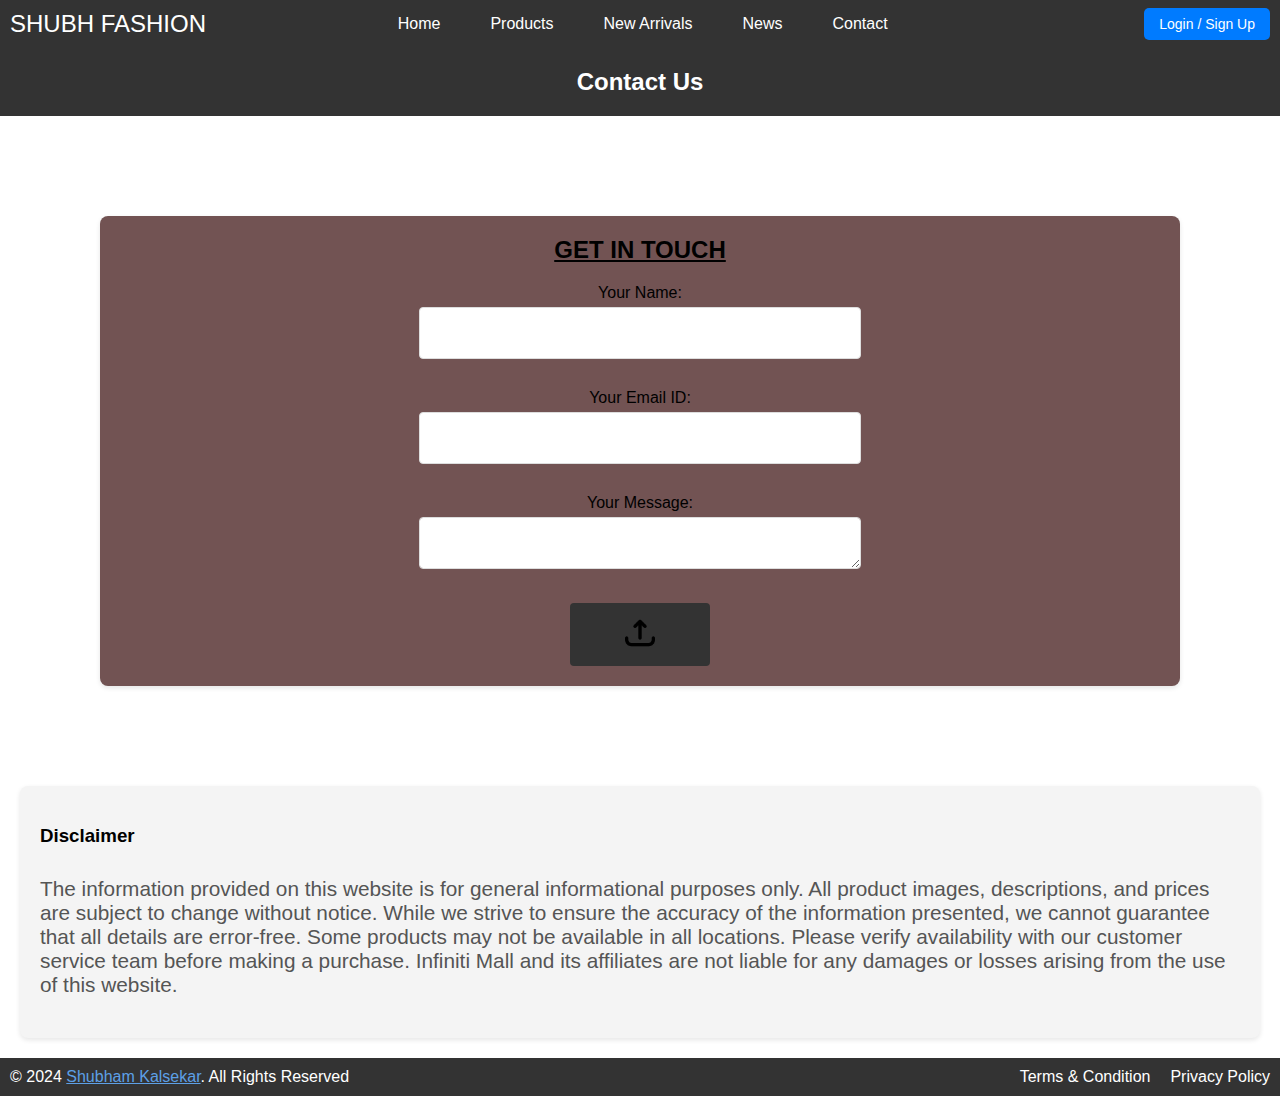
<file: contactus.html>
<!DOCTYPE html>
<html lang="en">
<head>
    <meta charset="UTF-8">
    <meta name="viewport" content="width=device-width, initial-scale=1.0">
    <title>Contact Us</title>
    <link rel="icon" href="data:image/svg+xml,<svg xmlns='http://www.w3.org/2000/svg' width='30' height='30'><text x='0' y='20' font-size='20' fill='black'>SF</text></svg>" type="image/svg+xml">

    <link rel="stylesheet" href="./css/Navbar.css">
    <link rel="stylesheet" href="./css/contactus.css">

    
</head>
<body>
    <!-- Navigation Bar -->
    <div class="navbar">
        <div class="logo" href="index.html">Shubh Fashion</div>
        <ul>
            <li><a href="index.html">Home</a></li>
            <li><a href="products.html">Products</a></li>
            <li><a href="newarrivals.html">New Arrivals</a></li>
            <li><a href="News.html">News</a></li>
            <li><a href="contactus.html">Contact</a></li>
        </ul>
        <div class="auth-buttons">
            <a href="login.html">Login / Sign Up</a>
            <!-- <a href="#">Sign Up</a> -->
        </div>
    </div>

    <header>
        <h2 src="./contactus.html">Contact Us </h2>
    </header>

    <section id="contact-section">
        <h2>Get in Touch</h2>
        <form id="contact-form">
            <div class="form-group">
                <label for="name">Your Name:</label>
                <input type="text" id="name" name="name" required>
            </div>

            <div class="form-group">
                <label for="email">Your Email ID:</label>
                <input type="email" id="email" name="email" required>
            </div>

            <div class="form-group">
                <label for="message">Your Message:</label>
                <textarea id="message" name="message" rows="4" required></textarea>
            </div>

            <!-- Submit button -->
            <button type="submit" class="submit-btn">
                <img src="./image/upload.png" width="30px" height="30px" alt="Submit">
            </button>
        </form>
    </section>

    <!-- Disclaimer Section -->
    <section id="disclaimer-section">
        <h3>Disclaimer</h3>
        <p>
            The information provided on this website is for general informational purposes only. 
            All product images, descriptions, and prices are subject to change without notice. 
            While we strive to ensure the accuracy of the information presented, we cannot guarantee 
            that all details are error-free. Some products may not be available in all locations. 
            Please verify availability with our customer service team before making a purchase. 
            Infiniti Mall and its affiliates are not liable for any damages or losses arising from the use of this website.
        </p>
    </section>

    <footer class="footer">
        <div class="container">
      
          <p class="copyright">
            &copy; 2024 <a href="#" class="copyright-link">Shubham Kalsekar</a>.
          All Rights Reserved
          </p>
          <ul class="footer-list">
            <li>
              <a href="#" class="footer-link">Terms & Condition</a>
            </li>
      
            <li>
              <a href="#" class="footer-link">Privacy Policy</a>
            </li>
          </ul>
        </div>
    </footer>
    <button onclick="topFunction()" id="myBtn" title="Go to top">Top</button>
    <script src="./js/movetop.js"></script>
        
</body>
</html>


</body>
</html>
</file>
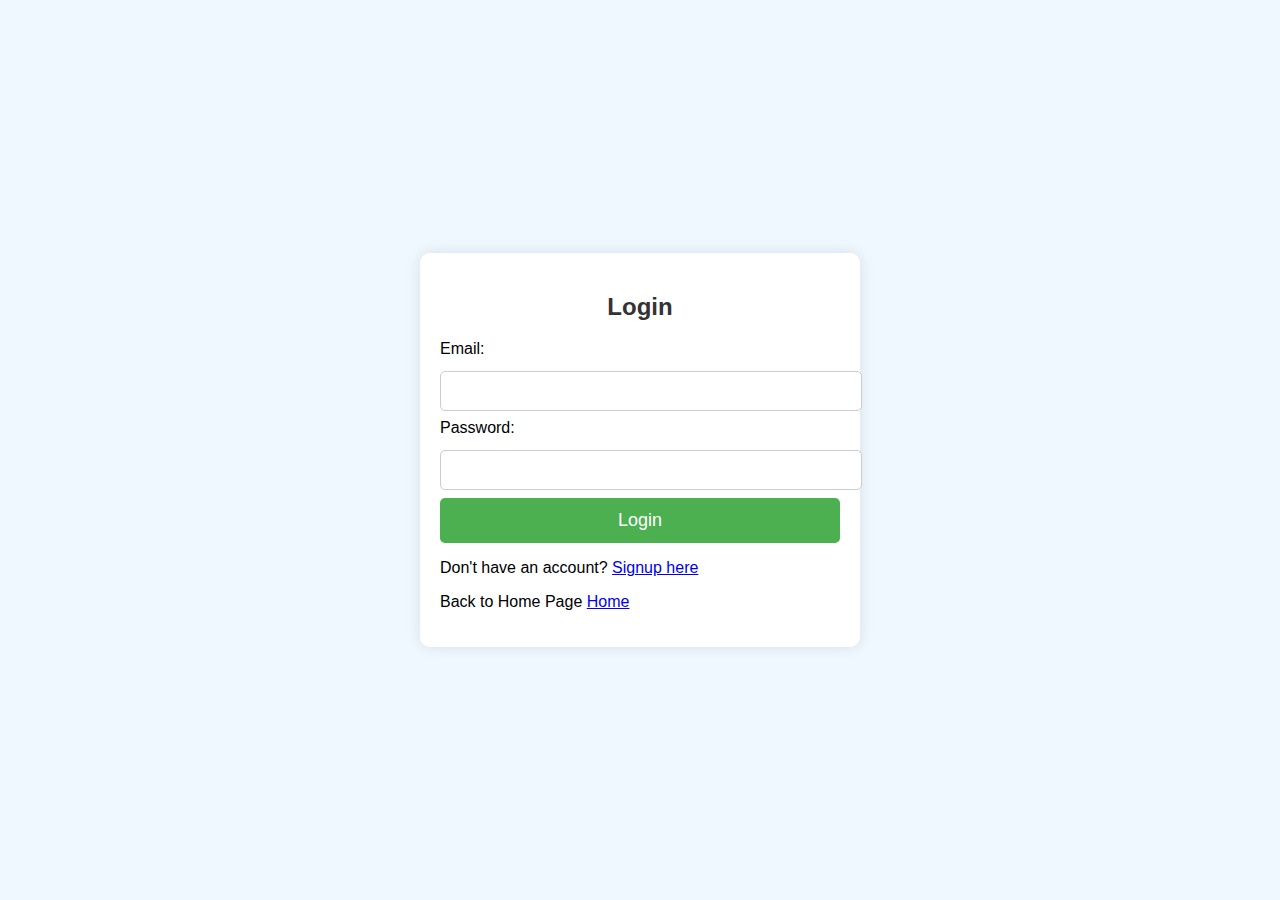
<file: login.html>
<!DOCTYPE html>
<html lang="en">
<head>
    <meta charset="UTF-8">
    <meta name="viewport" content="width=device-width, initial-scale=1.0">
    <title>Login Form</title>
    <link rel="icon" href="data:image/svg+xml,<svg xmlns='http://www.w3.org/2000/svg' width='30' height='30'><text x='0' y='20' font-size='20' fill='black'>SF</text></svg>" type="image/svg+xml">

   <link rel="stylesheet" href="./css/loginstyle.css">
</head>
<body>

<div class="container" id="form-container">
    <!-- Login Form -->
    <div id="login-form" style="display: block;">
        <h2>Login</h2>
        <form onsubmit="return allvalidation()" novalidate>
            <label for="loginEmail">Email:</label>
            <input type="email" id="loginEmail" name="email" required>
            <span id="loginError" class="error"></span>

            <label for="loginPassword">Password:</label>
            <input type="password" id="loginPassword" name="password" required>
            <span id="passwordError" class="error"></span>

            <input type="submit" value="Login"  id="loginForm" >
        </form>

        <div class="form-toggle">
            <p>Don't have an account? <a href="./signup.html" onclick="toggleForm()">Signup here</a></p>
            <p>Back to Home Page <a href="index.html">Home</a></p>
        </div>
    </div>

    <!-- Signup Form -->
    <div id="signup-form" style="display: none;">
        <h2>Signup</h2>
        <form id="signupForm" onsubmit="return validateSignup()" novalidate>
            <label for="firstName">First Name:</label>
            <input type="text" id="firstName" name="firstName" required>
            <span id="firstNameError" class="error"></span>

            <label for="lastName">Last Name:</label>
            <input type="text" id="lastName" name="lastName" required>
            <span id="lastNameError" class="error"></span>

            <label for="email">Email:</label>
            <input type="email" id="email" name="email" required>
            <span id="emailError" class="error"></span>

            <label for="phone">Mobile Number:</label>
            <input type="tel" id="phone" name="phone" required pattern="^\d{10}$">
            <span id="phoneError" class="error"></span>

            <label for="gender">Gender:</label>
            <div class="radio-group">
                <input type="radio" name="gender" id="male" value="Male" required> Male
                <input type="radio" name="gender" id="female" value="Female" required> Female
            </div>
            <span id="genderError" class="error"></span>

            <label for="password">Password:</label>
            <input type="password" id="password" name="password" required>
            <span id="passwordError" class="error"></span>

            <label for="confirmPassword">Confirm Password:</label>
            <input type="password" id="confirmPassword" name="confirmPassword" required>
            <span id="confirmPasswordError" class="error"></span>

            <div class="toggle-pass">
                <input type="checkbox" id="showPassword"> Show Password
            </div>

            <input type="submit" value="Signup">
        </form>

        <div class="form-toggle">
            <p>Already have an account? <a href="./js/loginscript.js" >Login here</a></p>
        </div>
    </div>
</div>

<script src="./js/jquery-3.7.1.min.js"></script>
<script src="js/loginscript.js"></script>
</body>
</html>
</file>
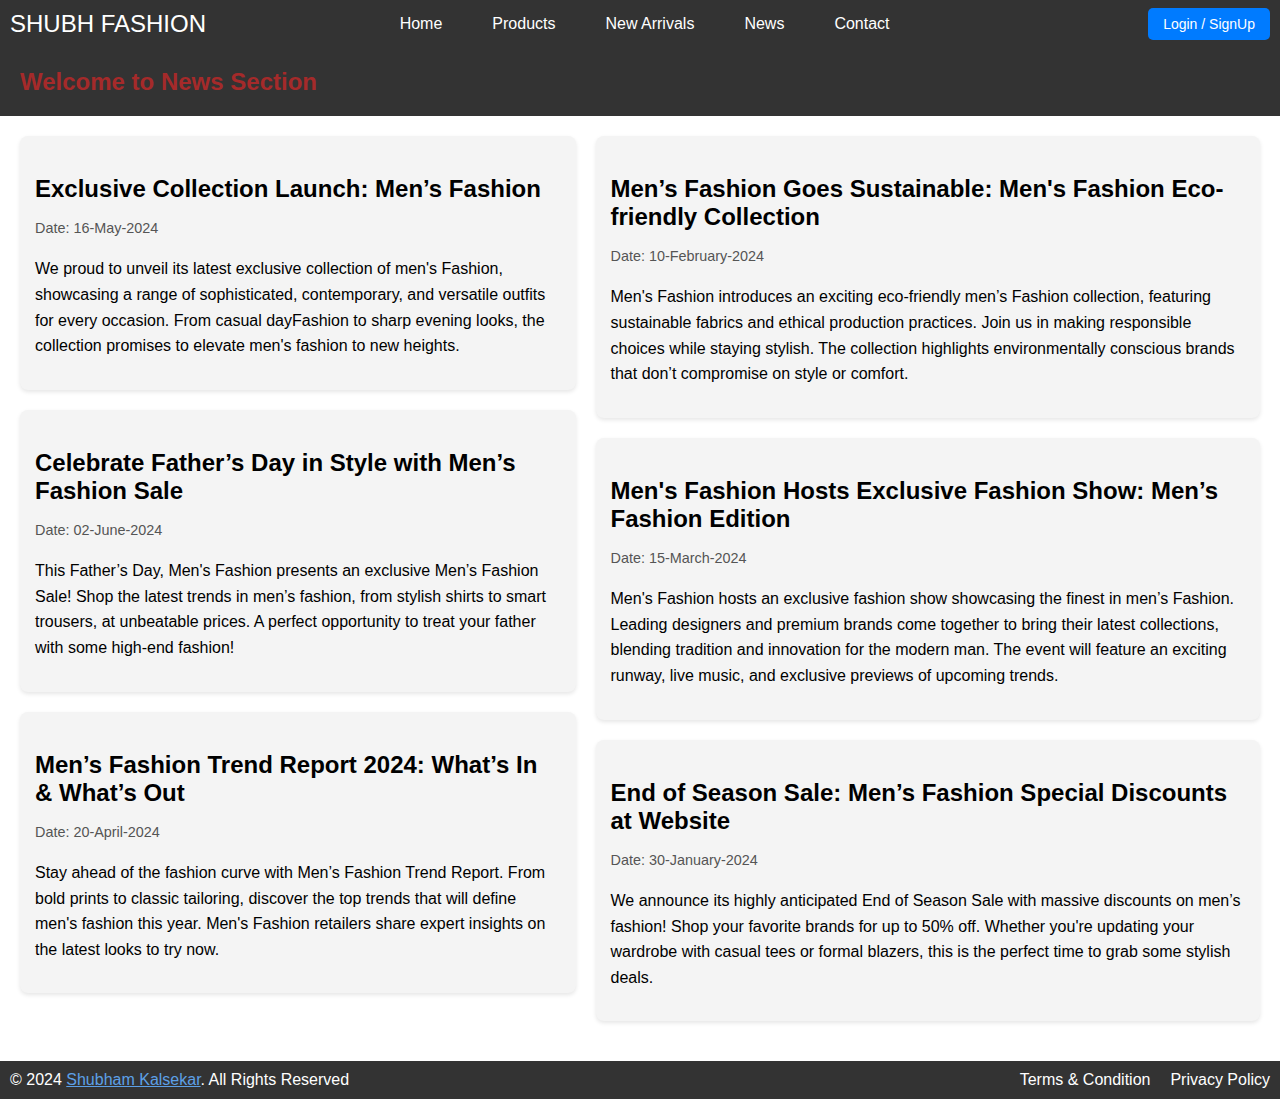
<file: News.html>
<!DOCTYPE html>
<html lang="en">
<head>
    <meta charset="UTF-8">
    <meta name="viewport" content="width=device-width, initial-scale=1.0">
    <title src="./image/logo.jpg">News</title>
    <link rel="icon" href="data:image/svg+xml,<svg xmlns='http://www.w3.org/2000/svg' width='30' height='30'><text x='0' y='20' font-size='20' fill='black'>SF</text></svg>" type="image/svg+xml">

    <link rel="stylesheet" href="./css/Navbar.css">
    <link rel="stylesheet" href="./css/News.css">
</head>
<body>
        <!-- Navigation Bar -->
        <div class="navbar">
            <div class="logo" href="index.html">Shubh Fashion</div>
            <ul>
                <li><a href="index.html">Home</a></li>
                <li><a href="products.html">Products</a></li>
                <li><a href="newarrivals.html">New Arrivals</a></li>
                <li><a href="News.html">News</a></li>
                <li><a href="contactus.html">Contact</a></li>
            </ul>
            <div class="auth-buttons">
                <a href="login.html">Login / SignUp</a>
                <!-- <a href="#">Sign Up</a> -->
            </div>
        </div>
    <header>
        <h2>Welcome to News Section</h2>
    </header>

    <section id="news-section">
        <div class="left-section">
            <div class="news-card">
                <h3>Exclusive Collection Launch: Men’s Fashion</h3>
                <p class="date">Date: 16-May-2024</p>
                <p>We proud to unveil its latest exclusive collection of men's Fashion, showcasing a range of sophisticated, contemporary, and versatile outfits for every occasion. From casual dayFashion to sharp evening looks, the collection promises to elevate men's fashion to new heights.</p>
            </div>

            <div class="news-card">
                <h3>Celebrate Father’s Day in Style with Men’s Fashion Sale</h3>
                <p class="date">Date: 02-June-2024</p>
                <p>This Father’s Day, Men's Fashion presents an exclusive Men’s Fashion Sale! Shop the latest trends in men’s fashion, from stylish shirts to smart trousers, at unbeatable prices. A perfect opportunity to treat your father with some high-end fashion!</p>
            </div>

            <div class="news-card">
                <h3>Men’s Fashion Trend Report 2024: What’s In & What’s Out</h3>
                <p class="date">Date: 20-April-2024</p>
                <p>Stay ahead of the fashion curve with Men’s Fashion Trend Report. From bold prints to classic tailoring, discover the top trends that will define men's fashion this year.  Men's Fashion retailers share expert insights on the latest looks to try now.</p>
            </div>
        </div>

        <div class="right-section">
            <div class="news-card">
                <h3>Men’s Fashion Goes Sustainable: Men's Fashion Eco-friendly Collection</h3>
                <p class="date">Date: 10-February-2024</p>
                <p>Men's Fashion introduces an exciting eco-friendly men’s Fashion collection, featuring sustainable fabrics and ethical production practices. Join us in making responsible choices while staying stylish. The collection highlights environmentally conscious brands that don’t compromise on style or comfort.</p>
            </div>

            <div class="news-card">
                <h3>Men's Fashion Hosts Exclusive Fashion Show: Men’s Fashion Edition</h3>
                <p class="date">Date: 15-March-2024</p>
                <p>Men's Fashion hosts an exclusive fashion show showcasing the finest in men’s Fashion. Leading designers and premium brands come together to bring their latest collections, blending tradition and innovation for the modern man. The event will feature an exciting runway, live music, and exclusive previews of upcoming trends.</p>
            </div>

            <div class="news-card">
                <h3>End of Season Sale: Men’s Fashion Special Discounts at Website</h3>
                <p class="date">Date: 30-January-2024</p>
                <p>We announce its highly anticipated End of Season Sale with massive discounts on men’s fashion! Shop your favorite brands for up to 50% off. Whether you're updating your wardrobe with casual tees or formal blazers, this is the perfect time to grab some stylish deals.</p>
            </div>
        </div>
    </section>
    <button onclick="topFunction()" id="myBtn" title="Go to top">Top</button>
    <footer class="footer">
        <div class="container">
      
          <p class="copyright">
            &copy; 2024 <a href="#" class="copyright-link">Shubham Kalsekar</a>. All Rights Reserved 
          </p>
       
      
          <ul class="footer-list">
            <li>
              <a href="#" class="footer-link">Terms & Condition</a>
            </li>
      
            <li>
              <a href="#" class="footer-link">Privacy Policy</a>
            </li>
          </ul>
        </div>
    </footer>
          <script src="./js/movetop.js"></script>
</body>
</html>
</file>
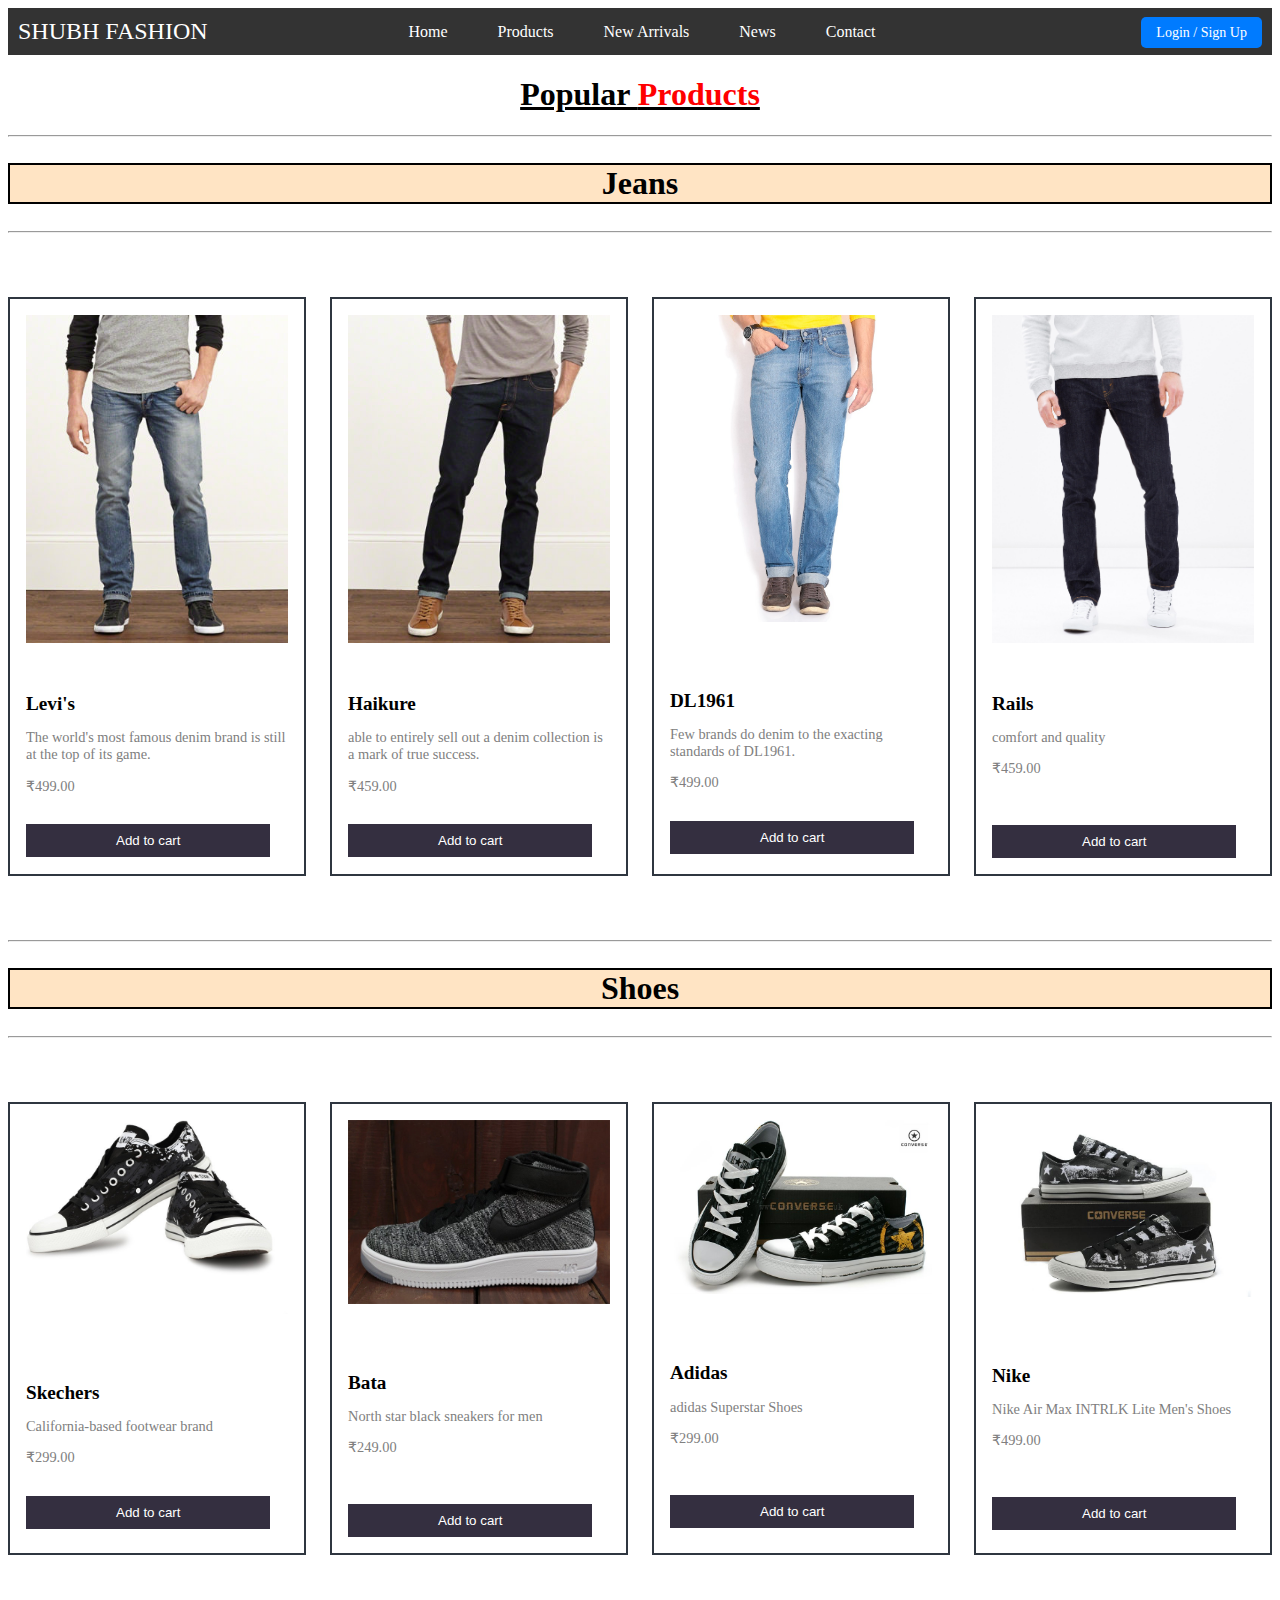
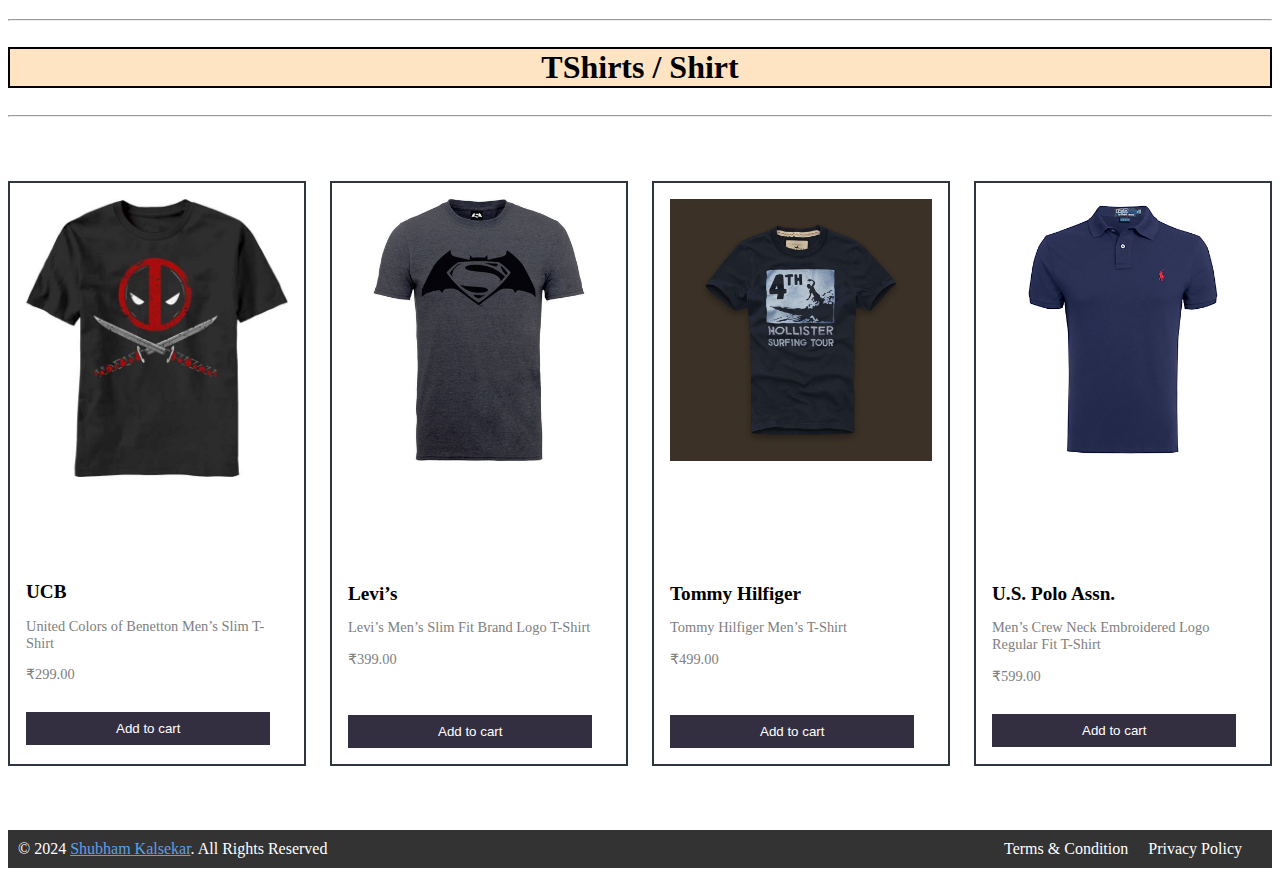
<file: products.html>
<!DOCTYPE html>
<html lang="en">
<head>
    <meta charset="UTF-8">
    <meta name="viewport" content="width=device-width, initial-scale=1.0">
    <title>Products</title>
    <link rel="icon" href="data:image/svg+xml,<svg xmlns='http://www.w3.org/2000/svg' width='30' height='30'><text x='0' y='20' font-size='20' fill='black'>SF</text></svg>" type="image/svg+xml">

    <link rel="stylesheet" href="./css/Navbar.css">
    <link rel="stylesheet" href="./css/products.css">
    <link rel="icon" href="./image/Xlogo.jpeg" type="image/jpeg">

  
</head>
<body>
    
    <!-- Navigation Bar -->
<div class="navbar">
    <div class="logo" href="index.html" >Shubh Fashion</div>
    <ul>
        <li><a href="index.html">Home</a></li>
        <li><a href="products.html">Products</a></li>
        <li><a href="newarrivals.html">New Arrivals</a></li>
        <li><a href="News.html">News</a></li>
        <li><a href="contactus.html">Contact</a></li>
    </ul>
    <div class="auth-buttons">
        <a href="login.html">Login / Sign Up</a>
        <!-- <a href="login.html">Sign Up</a> -->
    </div>
</div>

<section class="latest">
    <div class="product-intro">
        <h1>Popular <span style="color: red;">Products</span></h1>
    </div>
<hr>
    <h2 style="text-align: center; border: 2px solid black; font-size:xx-large; background-color: bisque;" ><b> Jeans</b></h2>
    <hr>
    <div class="card-container">
        
        <div class="card">
            <div>
                <img src="./image/product/jeans/1.jpg" alt="">
                <br><br><br>
                <h1>Levi's</h1>
                <p>The world's most famous denim brand is still at the top of its game.</p>
                <p>₹499.00</p>
                <button>Add to cart</button>
            </div>
        </div>
        <div class="card">
            <div>
                <img src="./image/product/jeans/2.jpg" alt="">
                <br><br><br>
                <h1>Haikure</h1>
                <p>able to entirely sell out a denim collection is a mark of true success.</p>
                <p>₹459.00</p>
                <button>Add to cart</button>
            </div>
        </div>
        <div class="card">
            <div>
                <img src="./image/product/jeans/3.JPG" alt="">
                <br><br><br><br>
                <h1>DL1961</h1>
                <p>Few brands do denim to the exacting standards of DL1961.</p>
                <p>₹499.00</p>
                <button>Add to cart</button>
            </div>
        </div>
        <div class="card">
            <div>
                <img src="./image/product/jeans/5.jpg" alt="">
                <br><br><br>
                <h1>Rails</h1>
                <p>comfort and quality</p>
                <p>₹459.00</p>
                <br>
                <button>Add to cart</button>
            </div>
        </div>
        
    </div>
<hr>
    <h2 style="text-align: center; font-size:xx-large; background-color: bisque; border: 2px solid black;"  ><b> Shoes</b></h2>
   <hr>
    <div class="card-container">
        
        <div class="card">
            <div>
                <img src="./image/product/shoes/1.jpg" alt="">
                <br><br> <br><br>
                <h1>Skechers</h1>
                <p>California-based footwear brand</p>
                <p>₹299.00</p>
                <button>Add to cart</button>
            </div>
        </div>
        <div class="card">
            <div>
                <img src="./image/product/shoes/2.jpg" alt="">
                <br><br> <br><br>
                <h1>Bata</h1>
                <p>North star black sneakers for men</p>
                <p>₹249.00</p>
                <br>
                <button>Add to cart</button>
            </div>
        </div>
        <div class="card">
            <div>
                <img src="./image/product/shoes/3.jpg" alt="">
                <br><br> <br><br>
                <h1>Adidas</h1>
                <p>adidas Superstar Shoes</p>
                <p>₹299.00</p>
                <br>
                <button>Add to cart</button>
            </div>
        </div>
        <div class="card">
            <div>
                <img src="./image/product/shoes/4.jpg" alt="">
                <br><br> <br><br>
                <h1>Nike</h1>
                <p>Nike Air Max INTRLK Lite Men's Shoes</p>
                <p>₹499.00</p>
                <br>
                <button>Add to cart</button>
            </div>
        </div>
        
    </div>
<hr>
    <h2 style="text-align: center; font-size:xx-large;background-color: bisque; border: 2px solid black;" ><b> TShirts / Shirt</b></h2>
   <hr>
    <div class="card-container">
        
        <div class="card">
            <div>
                <img src="./image/product/tshirts/1.jpg" alt="">
                <br><br> <br><br><br><br>
                <h1>UCB</h1>
                <p> United Colors of Benetton Men’s Slim T-Shirt</p>
                <p>₹299.00</p>
                <button>Add to cart</button>
            </div>
        </div>
        <div class="card">
            <div>
                <img src="./image/product/tshirts/2.jpg" alt="">
                <br><br> <br><br> <br><br><br>
                <h1>Levi’s</h1>
                <p>Levi’s Men’s Slim Fit Brand Logo T-Shirt</p>
                <p>₹399.00</p>
                <br>
                <button>Add to cart</button>
            </div>
        </div>
        <div class="card">
            <div>
                <img src="./image/product/tshirts/3.jpg" alt="">
                <br><br> <br><br> <br><br> <br>
                <h1>Tommy Hilfiger</h1>
                <p>Tommy Hilfiger Men’s T-Shirt</p>
                <p>₹499.00</p>
                <br>
                <button>Add to cart</button>
            </div>
        </div>
        <div class="card">
            <div>
                <img src="./image/product/tshirts/4.jpg" alt="">
                <br><br> <br><br> <br><br><br>
                <h1>U.S. Polo Assn.</h1>
                <p>Men’s Crew Neck Embroidered Logo Regular Fit T-Shirt</p>
                <p>₹599.00</p>
                <button>Add to cart</button>
            </div>
        </div>
        
    </div>
    <footer class="footer">
        <div class="container">
      
          <p class="copyright">
            &copy; 2024 <a href="#" class="copyright-link">Shubham Kalsekar</a>.  All Rights Reserved 
          </p>
          
      
          <ul class="footer-list">
            <li>
              <a href="#" class="footer-link">Terms & Condition</a>
            </li>
      
            <li>
              <a href="#" class="footer-link">Privacy Policy</a>
            </li>
          </ul>
</section>
<button onclick="topFunction()" id="myBtn" title="Go to top">Top</button>
<script src="./js/movetop.js"></script>
</body>
</html>
</file>
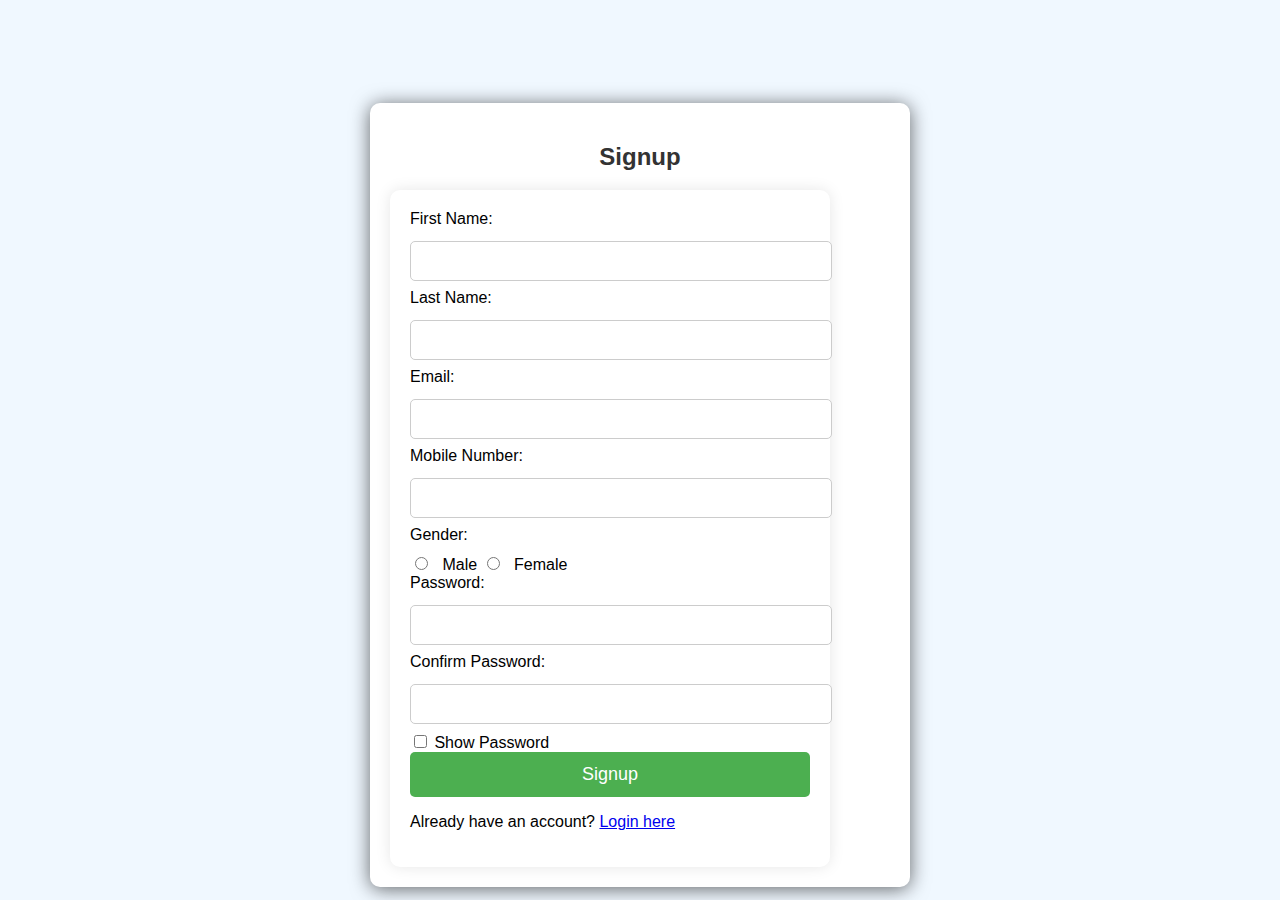
<file: signup.html>
<!DOCTYPE html>
<html lang="en">
<head>
    <meta charset="UTF-8">
    <meta name="viewport" content="width=device-width, initial-scale=1.0">
    <title>Signup Form</title>
    <link rel="icon" href="data:image/svg+xml,<svg xmlns='http://www.w3.org/2000/svg' width='30' height='30'><text x='0' y='20' font-size='20' fill='black'>SF</text></svg>" type="image/svg+xml">

    <link rel="stylesheet" href="./css/loginstyle.css">
</head>
<body>
    <div id="signup-form">
        <h2>Signup</h2>
        <div class="container" id="form-container">
        <form id="signupForm" onsubmit="return validateSignup()" novalidate>
            <label for="firstName">First Name:</label>
            <input type="text" id="firstName" name="firstName" required>
            <span id="firstNameError" class="error"></span>

            <label for="lastName">Last Name:</label>
            <input type="text" id="lastName" name="lastName" required>
            <span id="lastNameError" class="error"></span>

            <label for="email">Email:</label>
            <input type="email" id="email" name="email" required>
            <span id="emailError" class="error"></span>

            <label for="phone">Mobile Number:</label>
            <input type="tel" id="phone" name="phone" required pattern="^\d{10}$">
            <span id="phoneError" class="error"></span>

            <label for="gender">Gender:</label>
            <div class="radio-group">
                <input type="radio" name="gender" id="male" value="Male" required> Male
                <input type="radio" name="gender" id="female" value="Female" required> Female
            </div>
            <span id="genderError" class="error"></span>

            <label for="password">Password:</label>
            <input type="password" id="password" name="password" required>
            <span id="passwordError" class="error"></span>

            <label for="confirmPassword">Confirm Password:</label>
            <input type="password" id="confirmPassword" name="confirmPassword" required>
            <span id="confirmPasswordError" class="error"></span>

            <div class="toggle-pass">
                <input type="checkbox" id="showPassword"> Show Password
            </div>

            <input type="submit" value="Signup">
        </form>

        <div class="form-toggle">
            <p>Already have an account? <a href="./login.html" onclick="toggleForm()">Login here</a></p>
        </div>
    </div>
</div>
<script src="./js/signup.js"></script>
</body>
</html>
</file>
<file: css/Navbar.css>
.navbar {
    background-color: #333;
    padding: 10px;
    display: flex;
    justify-content: space-between;
    align-items: center;
}

.navbar .logo {
    color: white;
    font-size: 24px;
    text-transform: uppercase;
}

.navbar ul {
    list-style: none;
    display: flex;
    margin: 0;
    padding: 0;
}

.navbar ul li {
    margin-right: 50px;
}

.navbar ul li a {
    color: white;
    text-decoration: none;
    font-size: 16px;
}

.navbar .auth-buttons a {
    color: white;
    background-color: #007BFF;
    padding: 8px 15px;
    text-decoration: none;
    border-radius: 5px;
    margin-left: 15px;
    font-size: 14px;
}
.footer {
    background-color: #333;
    color: white;
    padding: 10px;
    position: relative;
    bottom: 0;
    width: 100%;
    display: flex;             
    justify-content: space-between; 
    align-items: center;         
    flex-wrap: wrap;           
}

.footer .container {
    display: flex;               
    justify-content: space-between; 
    width: 100%;                
    align-items: center;        
}

.footer .copyright {
    margin: 0;
}

.footer .footer-list {
    list-style-type: none;
    display: flex;               
    margin: 0;
    padding: 0;
}

.footer .footer-list li {
    margin-right: 20px;        
}

.footer .footer-link {
    color: white;
    text-decoration: none;       
}

.footer .footer-link:hover {
    text-decoration: underline;  
}

.container a{
    color: #5da0e7;
}

#myBtn {
    display: none; 
    position: fixed; 
    bottom: 20px; 
    right: 30px; 
    z-index: 99; 
    border: none; 
    outline: none; 
    background-color: red; 
    color: white; 
    cursor: pointer; 
    padding: 15px; 
    border-radius: 10px; 
    font-size: 18px; 
  }
  
  #myBtn:hover {
    background-color: #555; 
  }
</file>
<file: css/contactus.css>
body {
    font-family: Arial, sans-serif;
    margin: 0;
    padding: 0;
    box-sizing: border-box;
}


header {
    background-color: #333;
    color: white;
    text-align: center;
    padding: 20px;
}

h2 {
    margin: 0;
}

/* Contact Form Section */
#contact-section {
    padding: 20px;
    background-color: #725353;
    margin: 100px;
    border-radius: 8px;
    box-shadow: 0 2px 5px rgba(0, 0, 0, 0.1);
    text-align: center;
}

#contact-section h2 {
    margin-bottom: 20px;
    text-transform: uppercase;
    text-decoration: underline;

}
/* 
#contact-form{

} */

.form-group {
    margin-bottom: 10px;
    text-size-adjust:center;
}
label {
    display: block;
    margin: 10px 0 5px;
}

input, textarea {
    width: 400px;
    height: 10px;
    padding: 20px;
    margin-bottom: 20px;
    border: 1px solid #ddd;
    border-radius: 4px;
}
input[type="text"], input[type="email"] {
    font-size: 1em;
}
textarea {
    resize: vertical;
}

button {
    background-color: #333;
    color: white;
    border: none;
    padding: 10px 50px;
    border-radius: 4px;
    cursor: pointer;
}

button img {
    width: 40px;
    height: 40px;
    place-items: center;
}

/* Disclaimer Section */
#disclaimer-section {
    padding: 20px;
    background-color: #f4f4f4;
    margin: 20px;
    border-radius: 8px;
    box-shadow: 0 2px 5px rgba(0, 0, 0, 0.1);
}

#disclaimer-section h3 {
    margin-bottom: 30px;
}

#disclaimer-section p {
    font-size: 1.3em;
    color: #555;
}
</file>
<file: css/loginstyle.css>
body {
    font-family: Arial, sans-serif;
    background-color: #f0f8ff;
    display: flex;
    justify-content: center;
    align-items: center;
    height: 100vh;
    margin: 0;
}

.container {
    width: 400px;
    padding: 20px;
    border-radius: 10px;
    box-shadow: 0px 0px 15px rgba(0, 0, 0, 0.1);
    background-color: white;
}

#signup-form{
    width: 500px;
    padding: 20px;
    border-radius: 10px;
    box-shadow: 0px 2px 19px rgba(0, 0, 0, 0.6);
    background-color: white;
    margin-top: 90px;
}
h2 {
    text-align: center;
    color: #333;
}

label {
    display: block;
    margin-bottom: 5px;
    font-size: 16px;
}

input[type="text"], input[type="password"], input[type="email"], input[type="tel"], input[type="number"], input[type="date"], select {
    width: 100%;
    padding: 10px;
    margin: 8px 0;
    border-radius: 5px;
    border: 1px solid #ccc;
    font-size: 16px;
}

.checkbox-group, .radio-group {
    margin-top: 10px;
}

.checkbox-group input, .radio-group input {
    margin-right: 10px;
}

input[type="submit"], input[type="reset"] {
    width: 100%;
    padding: 12px;
    background-color: #4CAF50;
    color: white;
    font-size: 18px;
    border: none;
    border-radius: 5px;
    cursor: pointer;
}

input[type="submit"]:hover, input[type="reset"]:hover {
    background-color: #45a049;
}
.error {
    color: red;
    font-size: 12px;
}
</file>
<file: css/News.css>
/* General styles */
body {
    font-family: Arial, sans-serif;
    margin: 0;
    padding: 0;
    box-sizing: border-box;
}


header {
    background-color: #333;
    color: white;
    text-align: center;
    padding: 20px;
}

h2 {
    text-align: left;
    color:brown;
    margin: 0;
}

/* Main section layout with two parts (left and right) */
#news-section {
    display: flex;
    justify-content: space-between;
    padding: 20px;
    gap: 20px; 
}

.news-card {
    background-color: #f4f4f4;
    margin-bottom: 20px;
    padding: 15px;
    border-radius: 8px;
    box-shadow: 0 2px 4px rgba(0, 0, 0, 0.1);
}

.news-card h3 {
    font-size: 1.5em;
    margin-bottom: 10px;
}

.news-card .date {
    font-size: 0.9em;
    color: #555;
    margin-bottom: 15px;
}

.news-card p {
    font-size: 1em;
    line-height: 1.6;
}
</file>
<file: css/products.css>
:root {
    --primary: indianred;
    --secondary: rgba(15, 10, 29, .849);
    --light: #2f3640;
}

*,
*::before,
*::after {
    box-sizing: border-box;
}

.product-intro{
    text-align: center;
    text-decoration: underline;
}

.card-container {
    display: flex;
    flex-wrap: wrap;
    justify-content: space-between;
    gap: 1.5rem; 
    margin: 4rem 0;
}


.card {
    flex: 1 1 calc(25% - 1.5rem); 
    padding: 1rem;
    border: 2px solid #2f3640;
    box-sizing: border-box; 
    display: flex;
    flex-direction: column;
    justify-content: space-between;
    background-color: #fff;
}


.card img {
    width: 100%;
    height: auto;
    transition: transform 0.3s ease-in-out; 
}

.card h1 {
    font-size: 1.2rem;
    margin: 10px 0;
}

.card p {
    color: grey;
    font-size: 0.9rem;
}


.card button {
    color: rgb(255, 255, 255);
    background-color: var(--secondary);
    border: none;
    outline: none;
    padding: 9px 90px;
    margin-top: 15px;
    cursor: pointer;
}

.card:hover img {
    transform: scale(1.05);
}

.card:hover h1 {
    color: var(--primary);
}


@media (max-width: 768px) {
    .card {
        flex: 1 1 calc(50% - 1.5rem);
    }
}

@media (max-width: 480px) {
    .card {
        flex: 1 1 100%; 
    }
}
</file>
